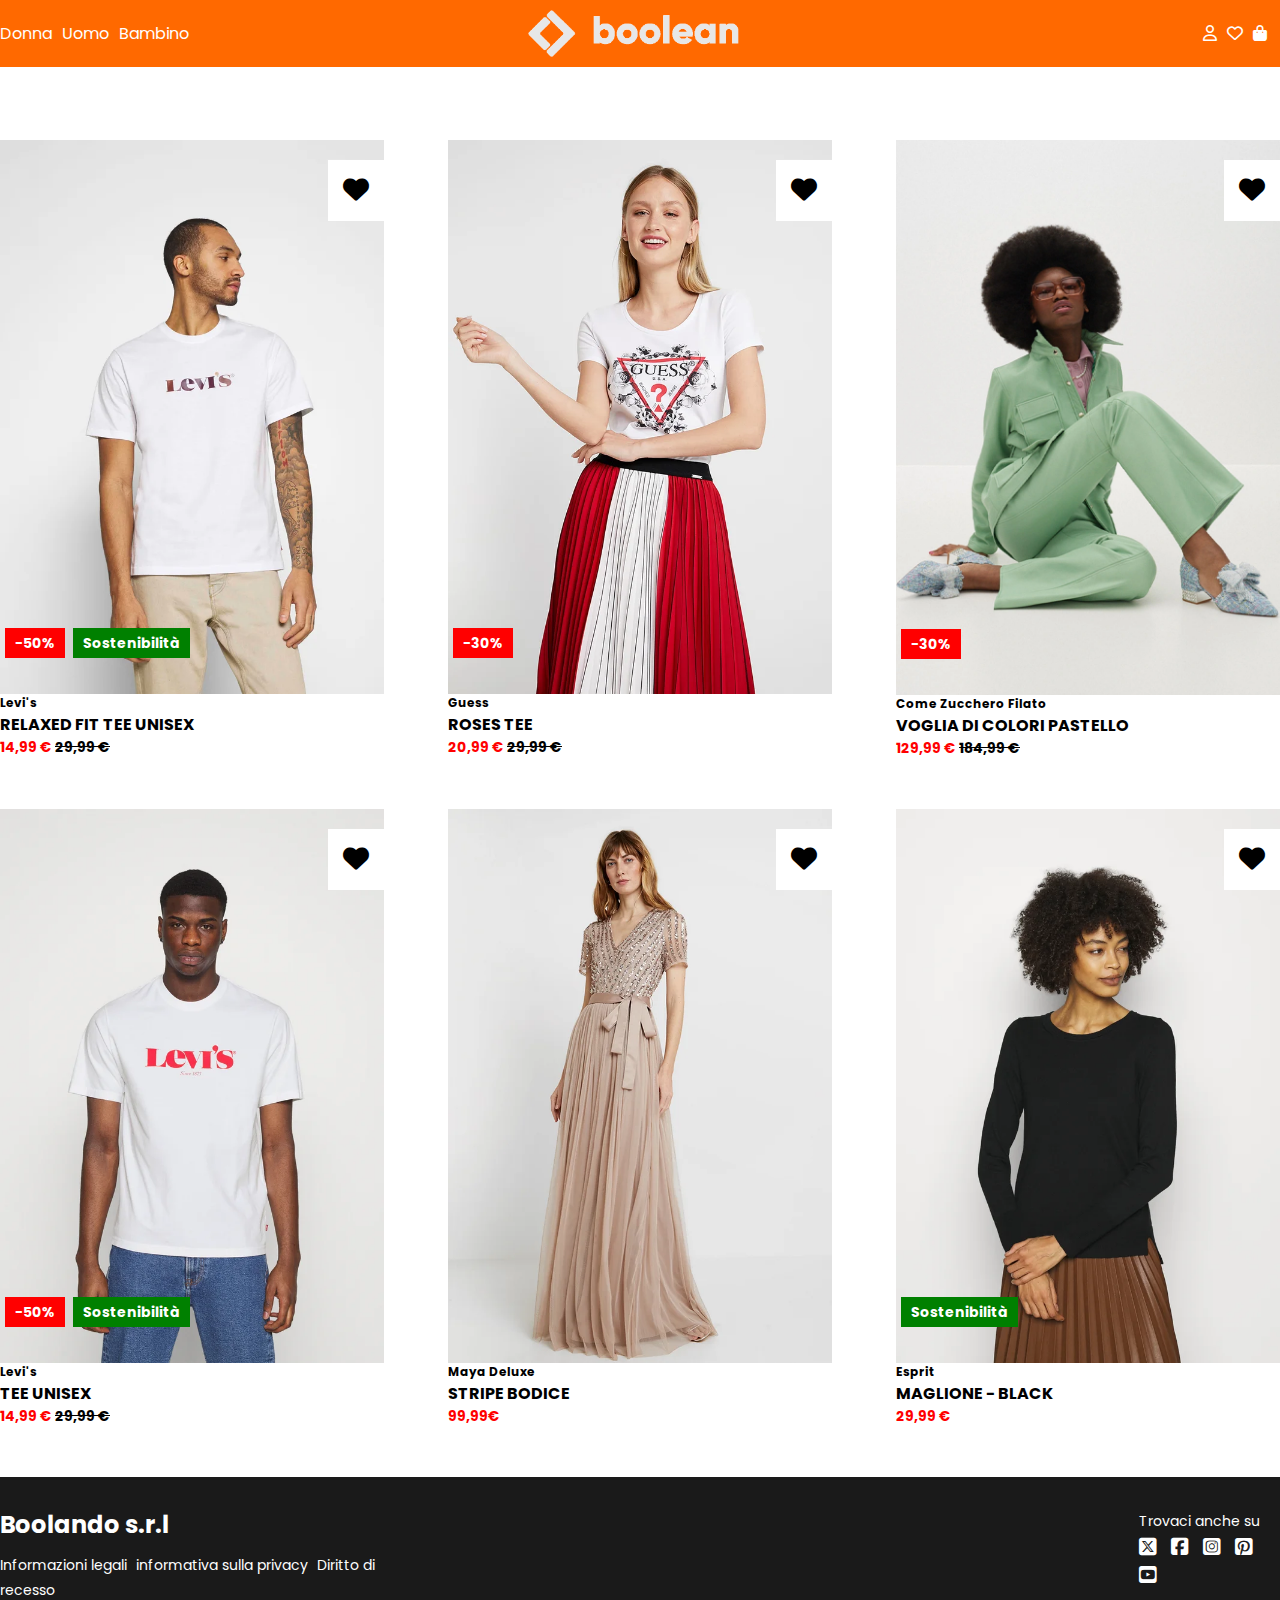
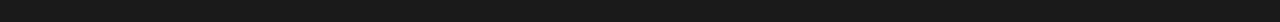
<file: index.html>
<!DOCTYPE html>
<html lang="en">
<head>
    <meta charset="UTF-8">
    <meta name="viewport" content="width=device-width, initial-scale=1.0">
    <title>Boolando</title>
    <link rel="stylesheet" href="https://cdnjs.cloudflare.com/ajax/libs/font-awesome/6.7.2/css/all.min.css" integrity="sha512-Evv84Mr4kqVGRNSgIGL/F/aIDqQb7xQ2vcrdIwxfjThSH8CSR7PBEakCr51Ck+w+/U6swU2Im1vVX0SVk9ABhg==" crossorigin="anonymous" referrerpolicy="no-referrer" />
    <link rel="preconnect" href="https://fonts.googleapis.com">
    <link rel="preconnect" href="https://fonts.gstatic.com" crossorigin>
    <link href="https://fonts.googleapis.com/css2?family=Lato:ital,wght@0,100;0,300;0,400;0,700;0,900;1,100;1,300;1,400;1,700;1,900&family=Markazi+Text:wght@400..700&family=Poppins:ital,wght@0,100;0,200;0,300;0,400;0,500;0,600;0,700;0,800;0,900;1,100;1,200;1,300;1,400;1,500;1,600;1,700;1,800;1,900&family=Roboto:ital,wght@0,100..900;1,100..900&display=swap" rel="stylesheet">
    <link rel="stylesheet" href="./css/style.css">
</head>
<body>
    <!-- HEADER -->
    <header class="p-fixed z-index-1">
        <div class="container d-flex no-wrap mx-auto py-10">
            <!-- LEFT COL -->
            <div class="l-col d-flex align-items-center gap-10">
                <span><a href="./woman.html">Donna</a></span>
                <span><a href="./man.html">Uomo</a></span>
                <span><a href="#">Bambino</a></span>
            </div>
            <!-- CENTER COL -->
            <div class="c-col">
                <a href="./index.html" class="d-flex j-center">
                    <img src="./img/boolean-logo.png" alt="Logo Boolean" class="logo">
                </a>
            </div>
            <!-- RIGHT COL -->
            <div class="r-col d-flex align-items-center j-end gap-10">
                <span><a href="#"><i class="fa-regular fa-user"></i></a></span>
                <span><a href="#"><i class="fa-regular fa-heart"></i></a></i></span>
                <span><a href="#"><i class="fa-solid fa-bag-shopping"></i></a></span>
            </div>
        </div>
    </header>
    <!-- MAIN CONTENT -->
    <main>
        <div class="container mx-auto d-flex j-between wrap ptop-70 row-gap">
            <!-- CARD 1 -->
            <div class="card">
                <a href="./article-content-1.html">
                    <div class="card-image p-relative">
                        <img src="./img/1.webp" alt="Foto 1" class="image-a">
                        <img src="./img/1b.webp" alt="Foto 1b" class="image-b">
                        <button class="btn-heart p-absolute">
                            <i class="fa-solid fa-heart"></i>
                        </button>
                        <div class="p-absolute label">
                            <span class="discount">-50%</span>
                            <span class="eco">Sostenibilit&agrave;</span>
                        </div>
                    </div>
                    <div class="card-content">
                        <div class="brand">
                            Levi's
                        </div>
                        <div class="name-article">
                            <span>relaxed fit tee unisex</span>
                        </div>
                        <div class="price">
                            <span class="txt-red">14,99 &euro;</span>
                            <span class="txt-deco-line-through">29,99 &euro;</span>
                        </div>
                    </div>
                </a>
            </div>
            <!-- CARD 2 -->
            <div class="card">
                <a href="./article-content-1.html">
                    <div class="card-image p-relative">
                        <img src="./img/2.webp" alt="Foto 2" class="image-a">
                        <img src="./img/2b.webp" alt="Foto 2b" class="image-b">
                        <button class="btn-heart p-absolute">
                            <i class="fa-solid fa-heart"></i>
                        </button>
                        <div class="p-absolute label">
                            <span class="discount">-30%</span>
                        </div>
                    </div>
                    <div class="card-content">
                        <div class="brand">
                            Guess
                        </div>
                        <div class="name-article">
                            <span>Roses tee</span>
                        </div>
                        <div class="price">
                            <span class="txt-red">20,99 &euro;</span>
                            <span class="txt-deco-line-through">29,99 &euro;</span>
                        </div>
                    </div>
                </a>
            </div>
            <!-- CARD 3 -->
            <div class="card">  
                <a href="./article-content-1.html">
                    <div class="card-image p-relative">
                        <img src="./img/3.webp" alt="Foto 3" class="image-a">
                        <img src="./img/3b.webp" alt="Foto 3b" class="image-b">
                        <button class="btn-heart p-absolute">
                            <i class="fa-solid fa-heart"></i>
                        </button>
                        <div class="p-absolute label">
                            <span class="discount">-30%</span>
                        </div>
                    </div>
                    <div class="card-content">
                        <div class="brand">
                            Come Zucchero Filato
                        </div>
                        <div class="name-article">
                            <span>Voglia di colori pastello</span>
                        </div>
                        <div class="price">
                            <span class="txt-red">129,99 &euro;</span>
                            <span class="txt-deco-line-through">184,99 &euro;</span>
                        </div>
                    </div>
                </a>              
            </div>
            <!-- CARD 4 -->
            <div class="card">
                <a href="./article-content-1.html">
                    <div class="card-image p-relative">
                        <img src="./img/4.webp" alt="Foto 4" class="image-a">
                        <img src="./img/4b.webp" alt="Foto 4b" class="image-b">
                        <button class="btn-heart p-absolute">
                            <i class="fa-solid fa-heart"></i>
                        </button>
                        <div class="p-absolute label">
                            <span class="discount">-50%</span>
                            <span class="eco">Sostenibilit&agrave;</span>
                        </div>
                    </div>
                    <div class="card-content">
                        <div class="brand">
                            Levi's
                        </div>
                        <div class="name-article">
                            <span>Tee unisex</span>
                        </div>
                        <div class="price">
                            <span class="txt-red">14,99 &euro;</span>
                            <span class="txt-deco-line-through">29,99 &euro;</span>
                        </div>
                    </div>
                </a>
            </div>
            <!-- CARD 5 -->
            <div class="card">
                <a href="./article-content-1.html">
                    <div class="card-image p-relative">
                        <img src="./img/5.webp" alt="Foto 5" class="image-a">
                        <img src="./img/5b.webp" alt="Foto 5b" class="image-b">
                        <button class="btn-heart p-absolute">
                            <i class="fa-solid fa-heart"></i>
                        </button>
                    </div>
                    <div class="card-content">
                        <div class="brand">
                            Maya Deluxe
                        </div>
                        <div class="name-article">
                            <span>Stripe bodice</span>
                        </div>
                        <div class="price">
                            <span class="txt-red">99,99&euro;</span>
                        </div>
                    </div>
                </a>
            </div>
            <!-- CARD 6 -->
            <div class="card">
                <a href="./article-content-1.html">
                    <div class="card-image p-relative">
                        <img src="./img/6.webp" alt="Foto 6" class="image-a">
                        <img src="./img/6b.webp" alt="Foto 6b" class="image-b">
                        <button class="btn-heart p-absolute">
                            <i class="fa-solid fa-heart"></i>
                        </button>
                        <div class="p-absolute label">
                            <span class="eco">Sostenibilit&agrave;</span>
                        </div>
                    </div>
                    <div class="card-content">
                        <div class="brand">
                            Esprit
                        </div>
                        <div class="name-article">
                            <span>Maglione - black</span>
                        </div>
                        <div class="price">
                            <span class="txt-red">29,99 &euro;</span>
                        </div>
                    </div>
                </a>
            </div>
        </div>
    </main>
    <footer>
        <div class="container mx-auto d-flex j-between align-items-center">
            <div class="info">
                <h3>Boolando s.r.l</h3>
                <span><a href="#">Informazioni legali</a></span>
                <span><a href="#">informativa sulla privacy</a></span>
                <span><a href="#">Diritto di recesso</a></span>
            </div>
            <div class="social">
                <span>Trovaci anche su</span>
                <span><i class="fa-brands fa-square-x-twitter"></i></span>
                <span><i class="fa-brands fa-square-facebook"></i></span>
                <span><i class="fa-brands fa-square-instagram"></i></span>
                <span><i class="fa-brands fa-square-pinterest"></i></span>
                <span><i class="fa-brands fa-square-youtube"></i></span>
            </div>
        </div>
    </footer>
</body>
</html>
</file>
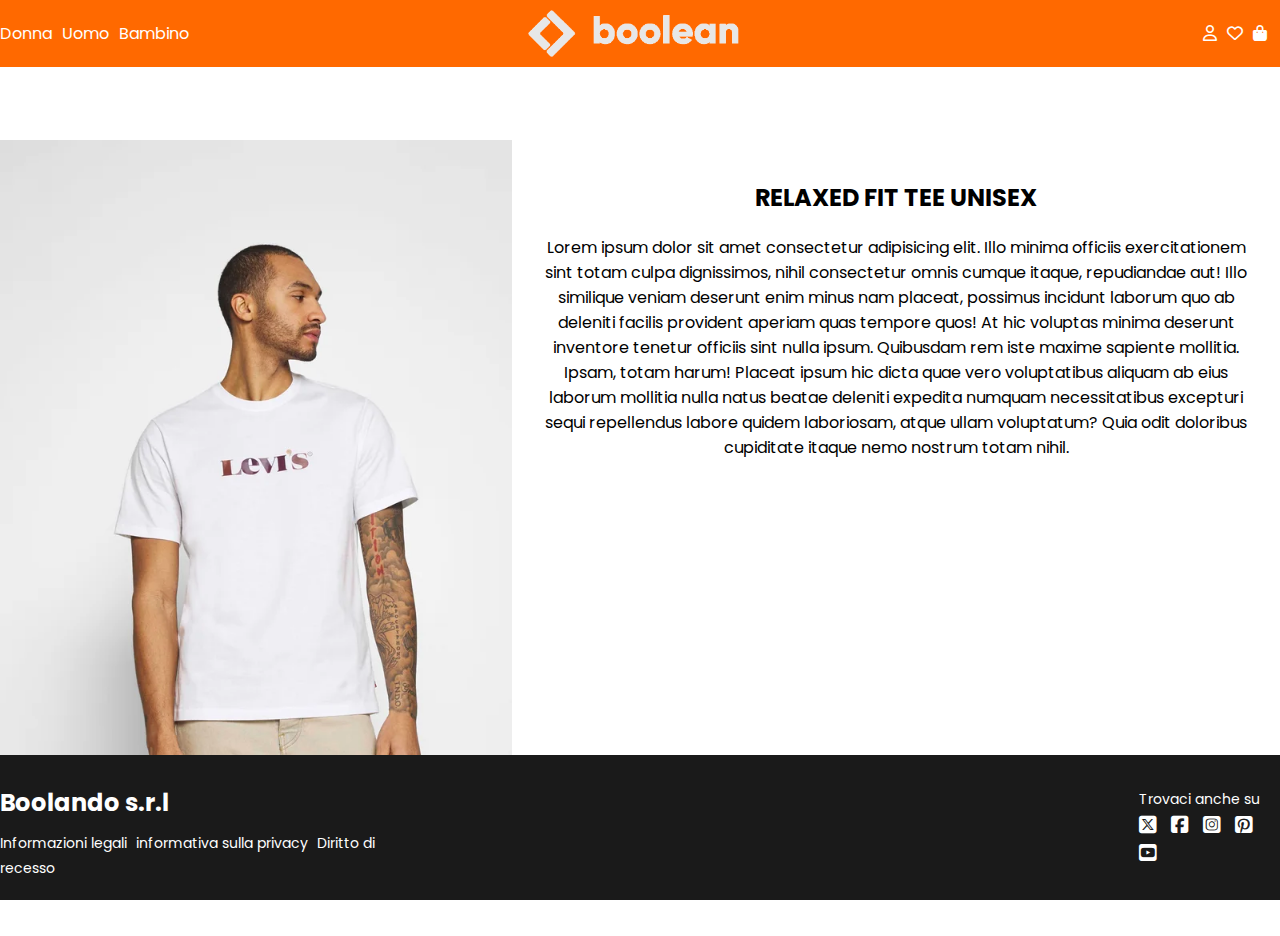
<file: article-content-1.html>
<!DOCTYPE html>
<html lang="en">
<head>
    <meta charset="UTF-8">
    <meta name="viewport" content="width=device-width, initial-scale=1.0">
    <title>Boolando</title>
    <link rel="stylesheet" href="https://cdnjs.cloudflare.com/ajax/libs/font-awesome/6.7.2/css/all.min.css" integrity="sha512-Evv84Mr4kqVGRNSgIGL/F/aIDqQb7xQ2vcrdIwxfjThSH8CSR7PBEakCr51Ck+w+/U6swU2Im1vVX0SVk9ABhg==" crossorigin="anonymous" referrerpolicy="no-referrer" />
    <link rel="preconnect" href="https://fonts.googleapis.com">
    <link rel="preconnect" href="https://fonts.gstatic.com" crossorigin>
    <link href="https://fonts.googleapis.com/css2?family=Lato:ital,wght@0,100;0,300;0,400;0,700;0,900;1,100;1,300;1,400;1,700;1,900&family=Markazi+Text:wght@400..700&family=Poppins:ital,wght@0,100;0,200;0,300;0,400;0,500;0,600;0,700;0,800;0,900;1,100;1,200;1,300;1,400;1,500;1,600;1,700;1,800;1,900&family=Roboto:ital,wght@0,100..900;1,100..900&display=swap" rel="stylesheet">
    <link rel="stylesheet" href="./css/style.css">
</head>
<body>
    <!-- HEADER -->
    <header class="p-fixed z-index-1">
        <div class="container d-flex no-wrap mx-auto py-10">
            <!-- LEFT COL -->
            <div class="l-col d-flex align-items-center gap-10">
                <span><a href="./woman.html">Donna</a></span>
                <span><a href="man.html">Uomo</a></span>
                <span><a href="#">Bambino</a></span>
            </div>
            <!-- CENTER COL -->
            <div class="c-col">
                <a href="./index.html" class="d-flex j-center">
                    <img src="./img/boolean-logo.png" alt="Logo Boolean" class="logo">
                </a>
            </div>
            <!-- RIGHT COL -->
            <div class="r-col d-flex align-items-center j-end gap-10">
                <span><a href="#"><i class="fa-regular fa-user"></i></a></span>
                <span><a href="#"><i class="fa-regular fa-heart"></i></a></i></span>
                <span><a href="#"><i class="fa-solid fa-bag-shopping"></i></a></span>
            </div>
        </div>
    </header>
    <!-- MAIN CONTENT -->
    <main>
        <div class="container d-flex mx-auto ptop-70">
            <div class="img-section">
                <img src="./img/1.webp" alt="">
            </div>
            <div class="article-info txt-center p-20">
                <h2 class="txt-uppercase my-20">Relaxed fit tee unisex</h2>
                <p class="mx-10">Lorem ipsum dolor sit amet consectetur adipisicing elit. Illo minima officiis exercitationem sint totam culpa dignissimos, nihil consectetur omnis cumque itaque, repudiandae aut! Illo similique veniam deserunt enim minus nam placeat, possimus incidunt laborum quo ab deleniti facilis provident aperiam quas tempore quos! At hic voluptas minima deserunt inventore tenetur officiis sint nulla ipsum. Quibusdam rem iste maxime sapiente mollitia. Ipsam, totam harum! Placeat ipsum hic dicta quae vero voluptatibus aliquam ab eius laborum mollitia nulla natus beatae deleniti expedita numquam necessitatibus excepturi sequi repellendus labore quidem laboriosam, atque ullam voluptatum? Quia odit doloribus cupiditate itaque nemo nostrum totam nihil.</p>
            </div>
        </div>
    </main>
    <!-- Qui lavorando su du schermi con risoluzioni e dimensioni diverse ho notato che sullo schemo principale 1440p il footer stava attaccato subito dopo il main e non ha fine viewport quindi ho usato position sticky ed ho parzialmente risolto il problema. Nella pagina article-content-1 è sempre visibile ovviamente a fine viewport -->
    <footer class="p-fixed z-index-1">
        <div class="container mx-auto d-flex j-between align-items-center">
            <div class="info">
                <h3>Boolando s.r.l</h3>
                <span><a href="#">Informazioni legali</a></span>
                <span><a href="#">informativa sulla privacy</a></span>
                <span><a href="#">Diritto di recesso</a></span>
            </div>
            <div class="social">
                <span>Trovaci anche su</span>
                <span><i class="fa-brands fa-square-x-twitter"></i></span>
                <span><i class="fa-brands fa-square-facebook"></i></span>
                <span><i class="fa-brands fa-square-instagram"></i></span>
                <span><i class="fa-brands fa-square-pinterest"></i></span>
                <span><i class="fa-brands fa-square-youtube"></i></span>
            </div>
        </div>
    </footer>
</body>
</html>
</file>
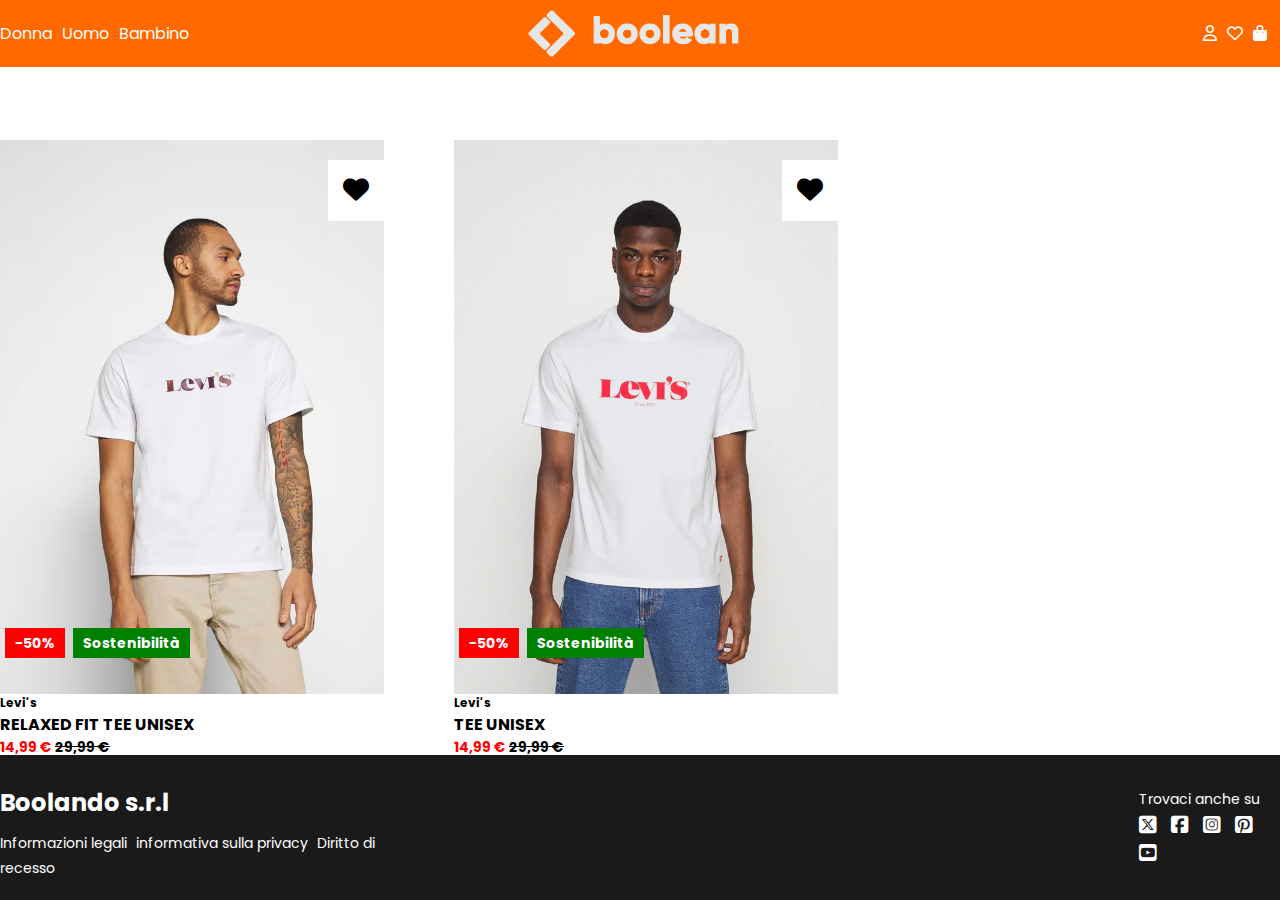
<file: man.html>
<!DOCTYPE html>
<html lang="en">
<head>
    <meta charset="UTF-8">
    <meta name="viewport" content="width=device-width, initial-scale=1.0">
    <title>Boolando</title>
    <link rel="stylesheet" href="https://cdnjs.cloudflare.com/ajax/libs/font-awesome/6.7.2/css/all.min.css" integrity="sha512-Evv84Mr4kqVGRNSgIGL/F/aIDqQb7xQ2vcrdIwxfjThSH8CSR7PBEakCr51Ck+w+/U6swU2Im1vVX0SVk9ABhg==" crossorigin="anonymous" referrerpolicy="no-referrer" />
    <link rel="preconnect" href="https://fonts.googleapis.com">
    <link rel="preconnect" href="https://fonts.gstatic.com" crossorigin>
    <link href="https://fonts.googleapis.com/css2?family=Lato:ital,wght@0,100;0,300;0,400;0,700;0,900;1,100;1,300;1,400;1,700;1,900&family=Markazi+Text:wght@400..700&family=Poppins:ital,wght@0,100;0,200;0,300;0,400;0,500;0,600;0,700;0,800;0,900;1,100;1,200;1,300;1,400;1,500;1,600;1,700;1,800;1,900&family=Roboto:ital,wght@0,100..900;1,100..900&display=swap" rel="stylesheet">
    <link rel="stylesheet" href="./css/style.css">
</head>
<body>
    <!-- HEADER -->
    <header class="p-fixed z-index-1">
        <div class="container d-flex no-wrap mx-auto py-10">
            <!-- LEFT COL -->
            <div class="l-col d-flex align-items-center gap-10">
                <span><a href="./woman.html">Donna</a></span>
                <span><a href="./man.html">Uomo</a></span>
                <span><a href="#">Bambino</a></span>
            </div>
            <!-- CENTER COL -->
            <div class="c-col">
                <a href="./index.html" class="d-flex j-center">
                    <img src="./img/boolean-logo.png" alt="Logo Boolean" class="logo">
                </a>
            </div>
            <!-- RIGHT COL -->
            <div class="r-col d-flex align-items-center j-end gap-10">
                <span><a href="#"><i class="fa-regular fa-user"></i></a></span>
                <span><a href="#"><i class="fa-regular fa-heart"></i></a></i></span>
                <span><a href="#"><i class="fa-solid fa-bag-shopping"></i></a></span>
            </div>
        </div>
    </header>
    <!-- MAIN CONTENT -->
    <main>
        <div class="container mx-auto d-flex wrap ptop-70 row-gap col-gap">
            <!-- CARD 1 -->
            <div class="card">
                <a href="">
                    <div class="card-image p-relative">
                        <img src="./img/1.webp" alt="Foto 1" class="image-a">
                        <img src="./img/1b.webp" alt="Foto 1b" class="image-b">
                        <button class="btn-heart p-absolute">
                            <i class="fa-solid fa-heart"></i>
                        </button>
                        <div class="p-absolute label">
                            <span class="discount">-50%</span>
                            <span class="eco">Sostenibilit&agrave;</span>
                        </div>
                    </div>
                    <div class="card-content">
                        <div class="brand">
                            Levi's
                        </div>
                        <div class="name-article">
                            <span>relaxed fit tee unisex</span>
                        </div>
                        <div class="price">
                            <span class="txt-red">14,99 &euro;</span>
                            <span class="txt-deco-line-through">29,99 &euro;</span>
                        </div>
                    </div>
                </a>
            </div>
            <!-- CARD 4 -->
            <div class="card">
                <a href="">
                    <div class="card-image p-relative">
                        <img src="./img/4.webp" alt="Foto 4" class="image-a">
                        <img src="./img/4b.webp" alt="Foto 4b" class="image-b">
                        <button class="btn-heart p-absolute">
                            <i class="fa-solid fa-heart"></i>
                        </button>
                        <div class="p-absolute label">
                            <span class="discount">-50%</span>
                            <span class="eco">Sostenibilit&agrave;</span>
                        </div>
                    </div>
                    <div class="card-content">
                        <div class="brand">
                            Levi's
                        </div>
                        <div class="name-article">
                            <span>Tee unisex</span>
                        </div>
                        <div class="price">
                            <span class="txt-red">14,99 &euro;</span>
                            <span class="txt-deco-line-through">29,99 &euro;</span>
                        </div>
                    </div>
                </a>
            </div>
        </div>
    </main>
    <footer class="p-fixed z-index-1">
        <div class="container mx-auto d-flex j-between align-items-center">
            <div class="info">
                <h3>Boolando s.r.l</h3>
                <span><a href="#">Informazioni legali</a></span>
                <span><a href="#">informativa sulla privacy</a></span>
                <span><a href="#">Diritto di recesso</a></span>
            </div>
            <div class="social">
                <span>Trovaci anche su</span>
                <span><i class="fa-brands fa-square-x-twitter"></i></span>
                <span><i class="fa-brands fa-square-facebook"></i></span>
                <span><i class="fa-brands fa-square-instagram"></i></span>
                <span><i class="fa-brands fa-square-pinterest"></i></span>
                <span><i class="fa-brands fa-square-youtube"></i></span>
            </div>
        </div>
    </footer>
</body>
</html>
</file>
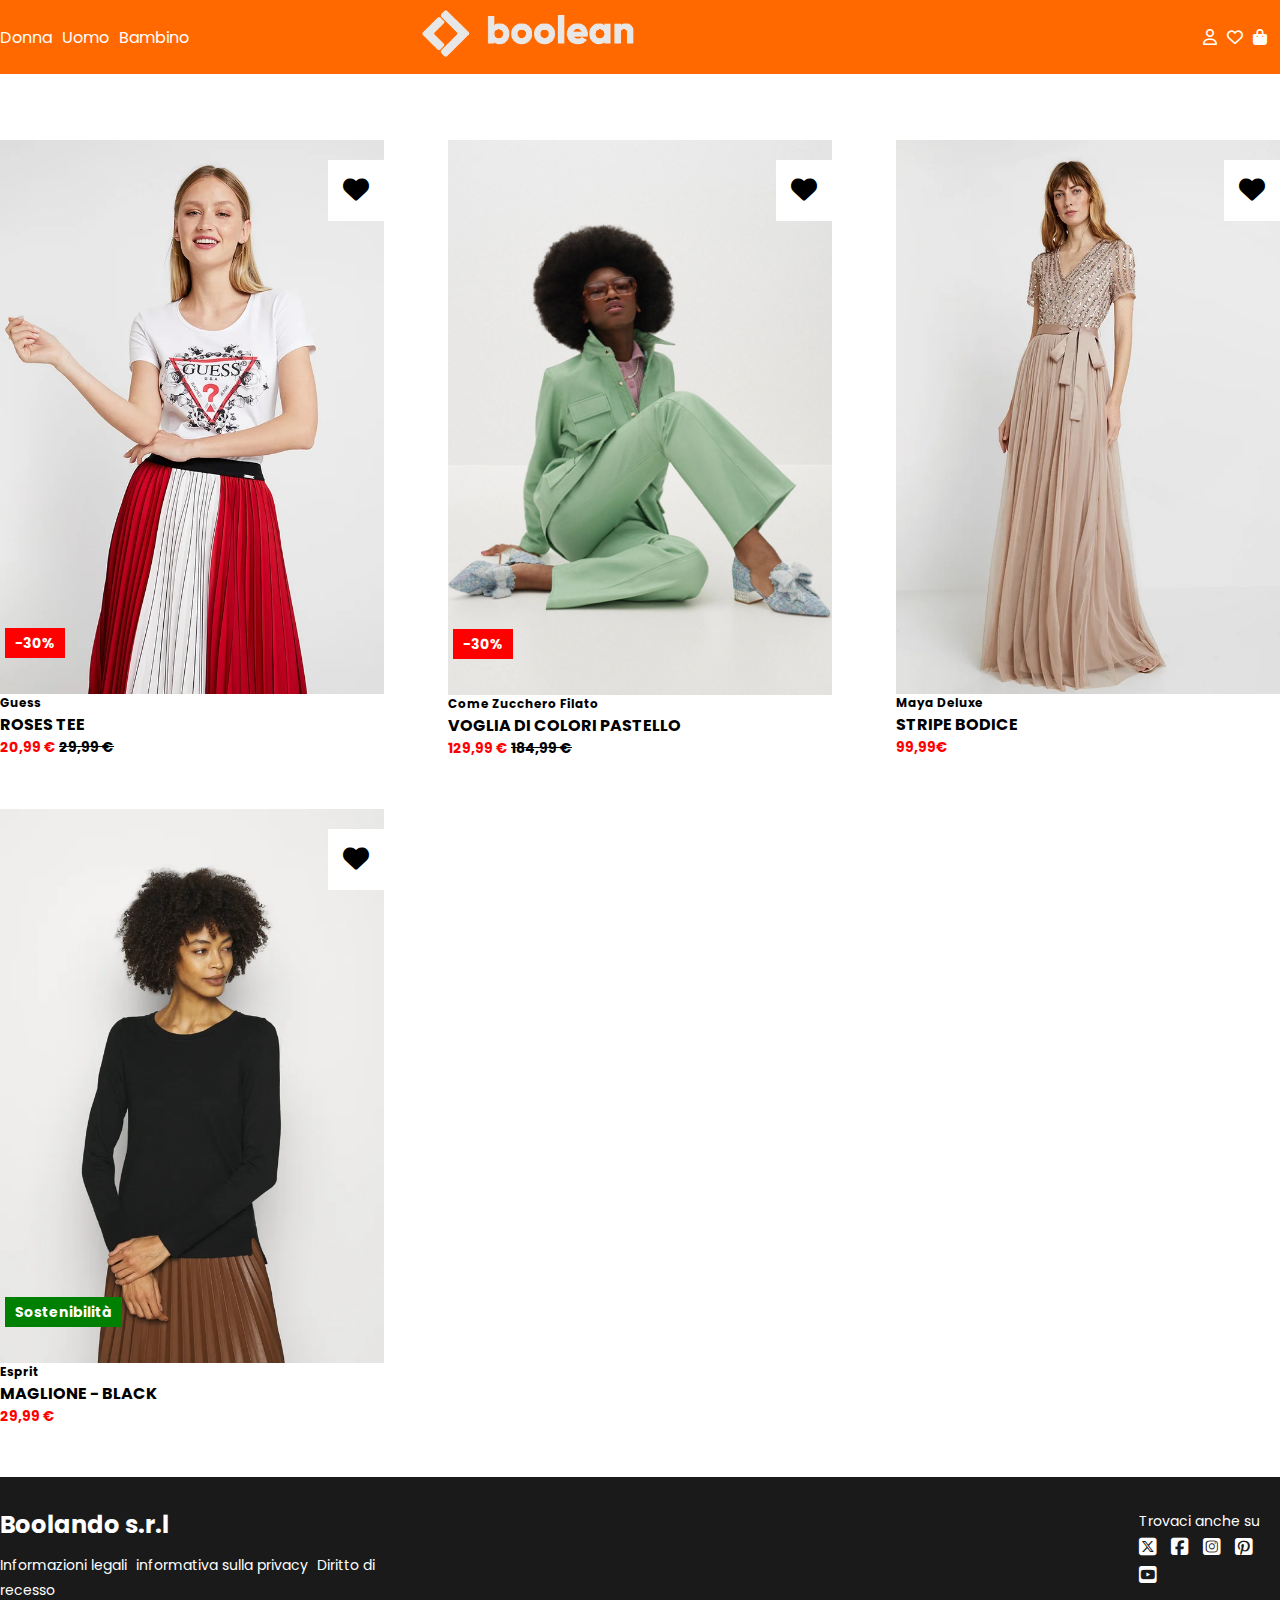
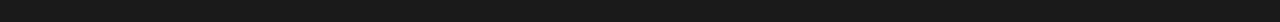
<file: woman.html>
<!DOCTYPE html>
<html lang="en">
<head>
    <meta charset="UTF-8">
    <meta name="viewport" content="width=device-width, initial-scale=1.0">
    <title>Boolando</title>
    <link rel="stylesheet" href="https://cdnjs.cloudflare.com/ajax/libs/font-awesome/6.7.2/css/all.min.css" integrity="sha512-Evv84Mr4kqVGRNSgIGL/F/aIDqQb7xQ2vcrdIwxfjThSH8CSR7PBEakCr51Ck+w+/U6swU2Im1vVX0SVk9ABhg==" crossorigin="anonymous" referrerpolicy="no-referrer" />
    <link rel="preconnect" href="https://fonts.googleapis.com">
    <link rel="preconnect" href="https://fonts.gstatic.com" crossorigin>
    <link href="https://fonts.googleapis.com/css2?family=Lato:ital,wght@0,100;0,300;0,400;0,700;0,900;1,100;1,300;1,400;1,700;1,900&family=Markazi+Text:wght@400..700&family=Poppins:ital,wght@0,100;0,200;0,300;0,400;0,500;0,600;0,700;0,800;0,900;1,100;1,200;1,300;1,400;1,500;1,600;1,700;1,800;1,900&family=Roboto:ital,wght@0,100..900;1,100..900&display=swap" rel="stylesheet">
    <link rel="stylesheet" href="./css/style.css">
</head>
<body>
    <!-- HEADER -->
    <header class="p-fixed z-index-1">
        <div class="container d-flex no-wrap mx-auto py-10">
            <!-- LEFT COL -->
            <div class="l-col d-flex align-items-center gap-10">
                <span><a href="#">Donna</a></span>
                <span><a href="man.html">Uomo</a></span>
                <span><a href="#">Bambino</a></span>
            </div>
            <!-- CENTER COL -->
            <div class="c-col d-flex j-center">
                <a href="./index.html">
                    <img src="./img/boolean-logo.png" alt="Logo Boolean" class="logo">
                </a>
            </div>
            <!-- RIGHT COL -->
            <div class="r-col d-flex align-items-center j-end gap-10">
                <span><a href="#"><i class="fa-regular fa-user"></i></a></span>
                <span><a href="#"><i class="fa-regular fa-heart"></i></a></i></span>
                <span><a href="#"><i class="fa-solid fa-bag-shopping"></i></a></span>
            </div>
        </div>
    </header>
    <!-- MAIN CONTENT -->
    <main>
        <div class="container mx-auto d-flex j-between wrap ptop-70 row-gap">
            <!-- CARD 1 -->
            <div class="card">
                <div class="card-image p-relative">
                    <img src="./img/2.webp" alt="Foto 2" class="image-a">
                    <img src="./img/2b.webp" alt="Foto 2b" class="image-b">
                    <button class="btn-heart p-absolute">
                        <i class="fa-solid fa-heart"></i>
                    </button>
                    <div class="p-absolute label">
                        <span class="discount">-30%</span>
                    </div>
                </div>
                <div class="card-content">
                    <div class="brand">
                        Guess
                    </div>
                    <div class="name-article">
                        <span>Roses tee</span>
                    </div>
                    <div class="price">
                        <span class="txt-red">20,99 &euro;</span>
                        <span class="txt-deco-line-through">29,99 &euro;</span>
                    </div>
                </div>
            </div>
            <!-- CARD 2 -->
            <div class="card">
                <div class="card-image p-relative">
                    <img src="./img/3.webp" alt="Foto 3" class="image-a">
                    <img src="./img/3b.webp" alt="Foto 3b" class="image-b">
                    <button class="btn-heart p-absolute">
                        <i class="fa-solid fa-heart"></i>
                    </button>
                    <div class="p-absolute label">
                        <span class="discount">-30%</span>
                    </div>
                </div>
                <div class="card-content">
                    <div class="brand">
                        Come Zucchero Filato
                    </div>
                    <div class="name-article">
                        <span>Voglia di colori pastello</span>
                    </div>
                    <div class="price">
                        <span class="txt-red">129,99 &euro;</span>
                        <span class="txt-deco-line-through">184,99 &euro;</span>
                    </div>
                </div>
            </div>
            <!-- CARD 4 -->
            <div class="card">
                <div class="card-image p-relative">
                    <img src="./img/5.webp" alt="Foto 5" class="image-a">
                    <img src="./img/5b.webp" alt="Foto 5b" class="image-b">
                    <button class="btn-heart p-absolute">
                        <i class="fa-solid fa-heart"></i>
                    </button>
                </div>
                <div class="card-content">
                    <div class="brand">
                        Maya Deluxe
                    </div>
                    <div class="name-article">
                        <span>Stripe bodice</span>
                    </div>
                    <div class="price">
                        <span class="txt-red">99,99&euro;</span>
                    </div>
                </div>
            </div>
            <!-- CARD 5 -->
            <div class="card">
                <div class="card-image p-relative">
                    <img src="./img/6.webp" alt="Foto 6" class="image-a">
                    <img src="./img/6b.webp" alt="Foto 6b" class="image-b">
                    <button class="btn-heart p-absolute">
                        <i class="fa-solid fa-heart"></i>
                    </button>
                    <div class="p-absolute label">
                        <span class="eco">Sostenibilit&agrave;</span>
                    </div>
                </div>
                <div class="card-content">
                    <div class="brand">
                        Esprit
                    </div>
                    <div class="name-article">
                        <span>Maglione - black</span>
                    </div>
                    <div class="price">
                        <span class="txt-red">29,99 &euro;</span>
                    </div>
                </div>
            </div>
        </div>
    </main>
    <footer>
        <div class="container mx-auto d-flex j-between align-items-center">
            <div class="info">
                <h3>Boolando s.r.l</h3>
                <span><a href="#">Informazioni legali</a></span>
                <span><a href="#">informativa sulla privacy</a></span>
                <span><a href="#">Diritto di recesso</a></span>
            </div>
            <div class="social">
                <span>Trovaci anche su</span>
                <span><i class="fa-brands fa-square-x-twitter"></i></span>
                <span><i class="fa-brands fa-square-facebook"></i></span>
                <span><i class="fa-brands fa-square-instagram"></i></span>
                <span><i class="fa-brands fa-square-pinterest"></i></span>
                <span><i class="fa-brands fa-square-youtube"></i></span>
            </div>
        </div>
    </footer>
</body>
</html>
</file>
<file: css/style.css>
* {
    margin: 0;
    padding: 0;
    box-sizing: border-box;
}

/* GENERICS */

body {
    font-family: "Poppins";
}

main {
    padding-top: 70px;
}

.v-middle {
    vertical-align: middle;
}

header a, footer a {
    text-decoration: none;
    color: white;
}

main a {
    text-decoration: none;
    color: black
}

/* TXT */

.txt-white {
    color: white;
}

.txt-red {
    color: red;
}

.txt-right {
    text-align: right;
}

.txt-center {
    text-align: center;
}

.txt-deco-line-through {
    text-decoration: line-through;
}

.txt-bold {
    font-weight: bold;
}

.txt-uppercase {
    text-transform: uppercase;
}

/* GENERIC FLEX */

.d-flex  {
    display: flex;
}

.no-wrap {
    flex-wrap: nowrap;
}

.wrap {
    flex-wrap: wrap;
}

.j-between {
    justify-content: space-between;
}

.j-center {
    justify-content: center;
}

.j-end {
    justify-content: flex-end;
}

.align-items-center {
    align-items: center;
}

.row-gap {
    row-gap: 50px;
}

.col-gap {
    column-gap: 70px;
}

/* gap */

.gap-10 {
    gap: 10px;
}

/* POSITION */

.p-fixed {
    position: fixed;
}

.p-relative {
    position: relative;
}

.p-absolute {
    position: absolute
}

.p-sticky {
    position: sticky;
}

.z-index-1 {
    z-index: 1;
}

/* MARGIN */    

.mx-auto {
    margin: 0 auto;
}

.my-20 {
    margin: 20px 0;
}

.mx-10 {
    margin: 0 10px;
}

/* PADDING */

.p-top {
    padding-top: 20px;
}

.py-10 {
    padding: 10px 0;
}

.ptop-70 {
    padding-top: 70px;
}

.p-20 {
    padding: 20px;
}


/*  CONTAINERS */

.container {
    max-width: 1400px;
}

.l-col, .c-col, .r-col {
    width: 33%;
}

/* HEADER */

header {
    background-color: #FF6900;
    left: 0;
    right: 0;
}

.l-col a, .r-col a {
    transition: 0.5s;
}

.logo {
    width: 50%;
}

header a:hover {
    color: black;
}

/* MAIN CONTENT */

main .container {
    margin-bottom: 50px;
}

.img-section {
    width: 40%;
}

.article-info {
    width: 60%;
}

/* CARD */

.card {
    width: 30%;
}

/* CARD IMAGE */

.image-a {
    display: block;
}

.image-b {
    display: none;
}

.card-image>img,
.img-section>img {
    width: 100%;
}

.card-image:hover .image-a {
    display: none;
}

.card-image:hover .image-b {
    display: block;
}

button {
    padding: 15px;
    border: none;
    background-color: white;
    font-size: 26px;
    transition: 0.3s;
}

button:hover {
    color: red;
}

.btn-heart {
    right: 0;
    top: 20px;
}

.label {
    bottom: 40px;
    left: 5px;
    font-size: 14px;
    color: white;
}

.discount {
    background-color: red;
    padding: 5px 10px;
    margin-right: 5px;
}

.eco {
    background-color: green;
    padding: 5px 10px;
}

/* CARD CONTENT */

.brand {
    font-size: 12px;
}

.name-article {
    text-transform: uppercase;
}

.price {
    font-size: 14px;
}

.label, 
.card-content:not(:first-child) {
    font-weight: bold;
}

/* FOOTER */

footer {
    background-color: #1A1A1A;
    color: white;
}

footer.p-fixed {
    bottom: 0;
    left: 0;
    right: 0;
}

footer .container {
    padding: 20px 0;
}

footer h3 {
    font-size: 24px;
    margin: 10px 0;
}

footer span {
    font-size: 14px;
    margin-right: 5px;
}

footer a:hover {
    text-decoration: underline;
}

.info {
    width: 32%;
}

.social {
    width: 11%;
    font-size: 14px;
}

.social i {
    font-size: 20px;
    margin: 5px 5px 0 0;
}
</file>
